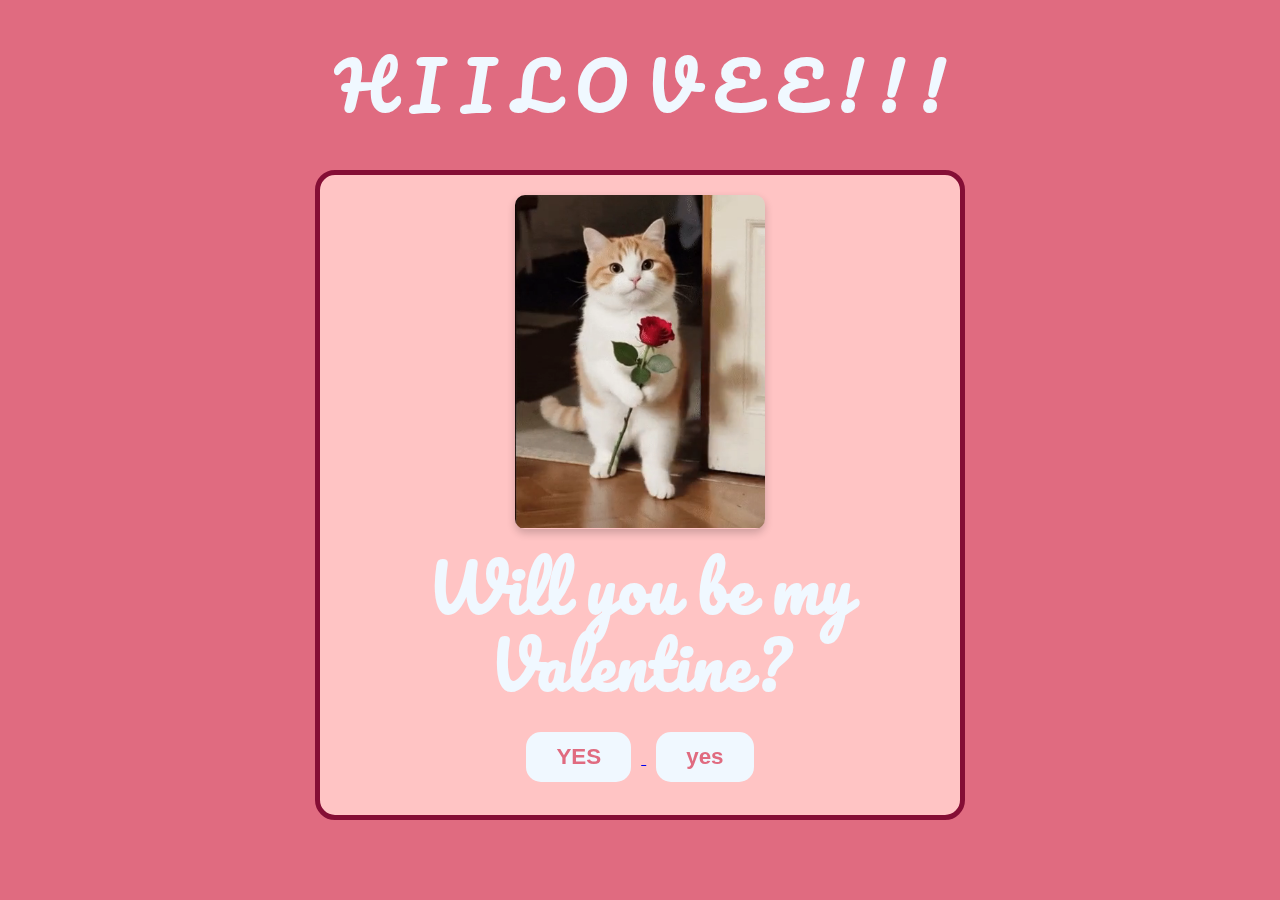
<file: index.html>
<!DOCTYPE html>
<html lang="en">
<head>
    <meta charset="UTF-8">
    <meta name="viewport" content="width=device-width, initial-scale=1.0">


    <title> HI PO </title>
     <link rel="stylesheet" href="style.css">
     
      <link href="https://fonts.googleapis.com/css2?family=Borel&family=Pacifico&display=swap" rel="stylesheet">

 
</head>
<body>

<h1 id= "Greeting"> H I I   L O V E E ! ! !   </h1>
    
    <div id="box">  
    <video autoplay loop muted src="video/propose.mp4" height="250" width="250">
    </video>

    <h2 id="ask">Will you be my Valentine?</h2>


    <div class="button-container">

        <a href="gifts.html" target="_self">
            <button>YES</button>
        </a>
        

        <a href="gifts.html" target="_self">
            <button>yes</button>

        </a>
    </div>


</div>

    

</body>
</html>
</file>
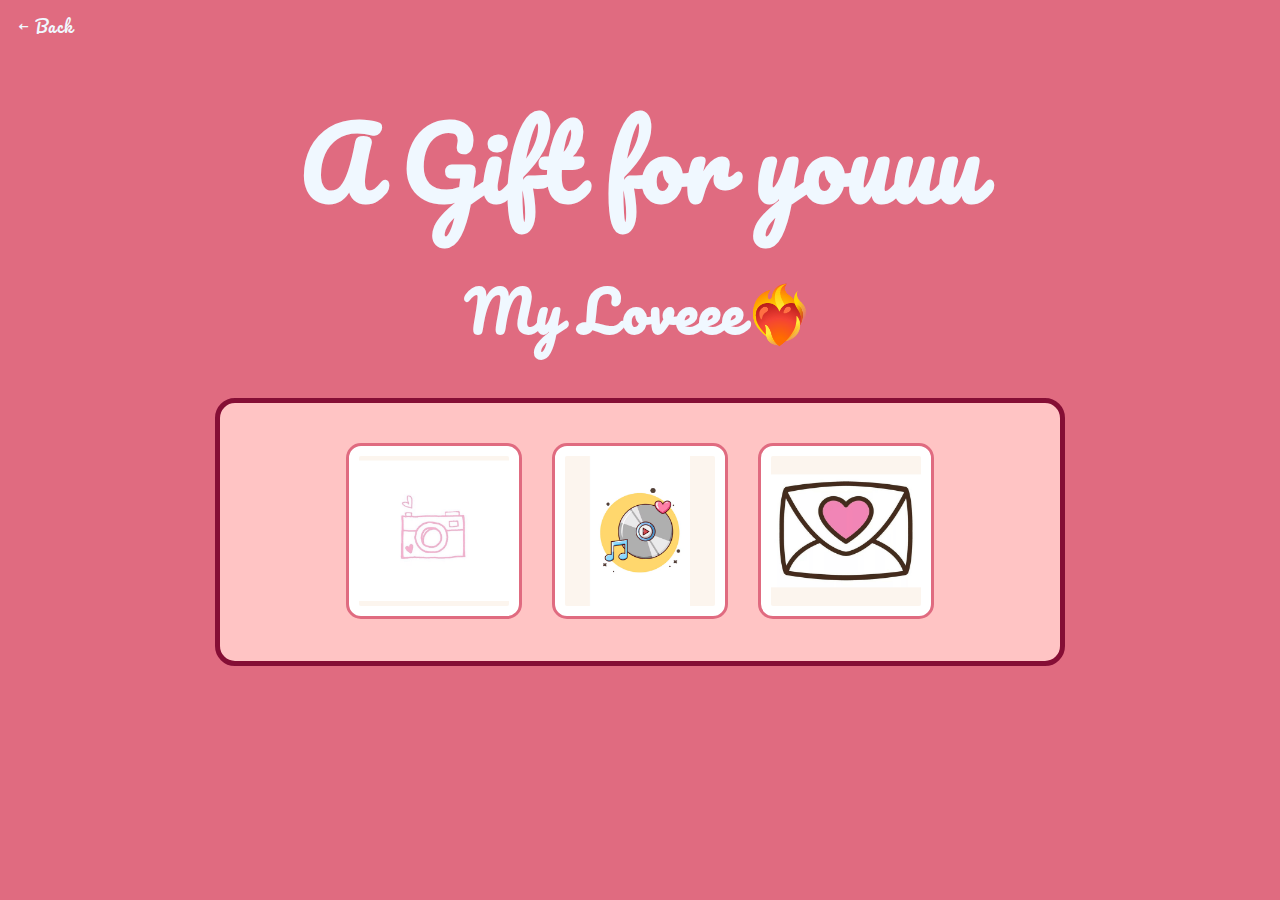
<file: gifts.html>
<!DOCTYPE html>
<html lang="en">
<head>


    <meta charset="UTF-8">
    <meta name="viewport" content="width=device-width, initial-scale=1.0">
    <title>Gift</title>

     <link rel="stylesheet" href="style.css">
         <link href="https://fonts.googleapis.com/css2?family=Borel&family=Pacifico&display=swap" rel="stylesheet">


</head>
<body>
    
<a href="index.html" class="back-btn">← Back</a>


<div id= "announcement">

<h1> A Gift for youuu</h1>
<h3> My Loveee❤️‍🔥</h3>


</div >



<div id="gift">
    <div class="gift-container">


        <a href="photo.html" class="gift-card">
            <img src="photo/cam.png" alt="Camera" class="gift-img">
        </a>


        <a href="music.html" class="gift-card">
            <img src="photo/disk.png" alt="Music" class="gift-img">
        </a>

        
        <a href="letter.html" class="gift-card">
            <img src="photo/envelope.png" alt="Letter" class="gift-img">


        </a>
    </div>
</div>



</body>
</html>
</file>
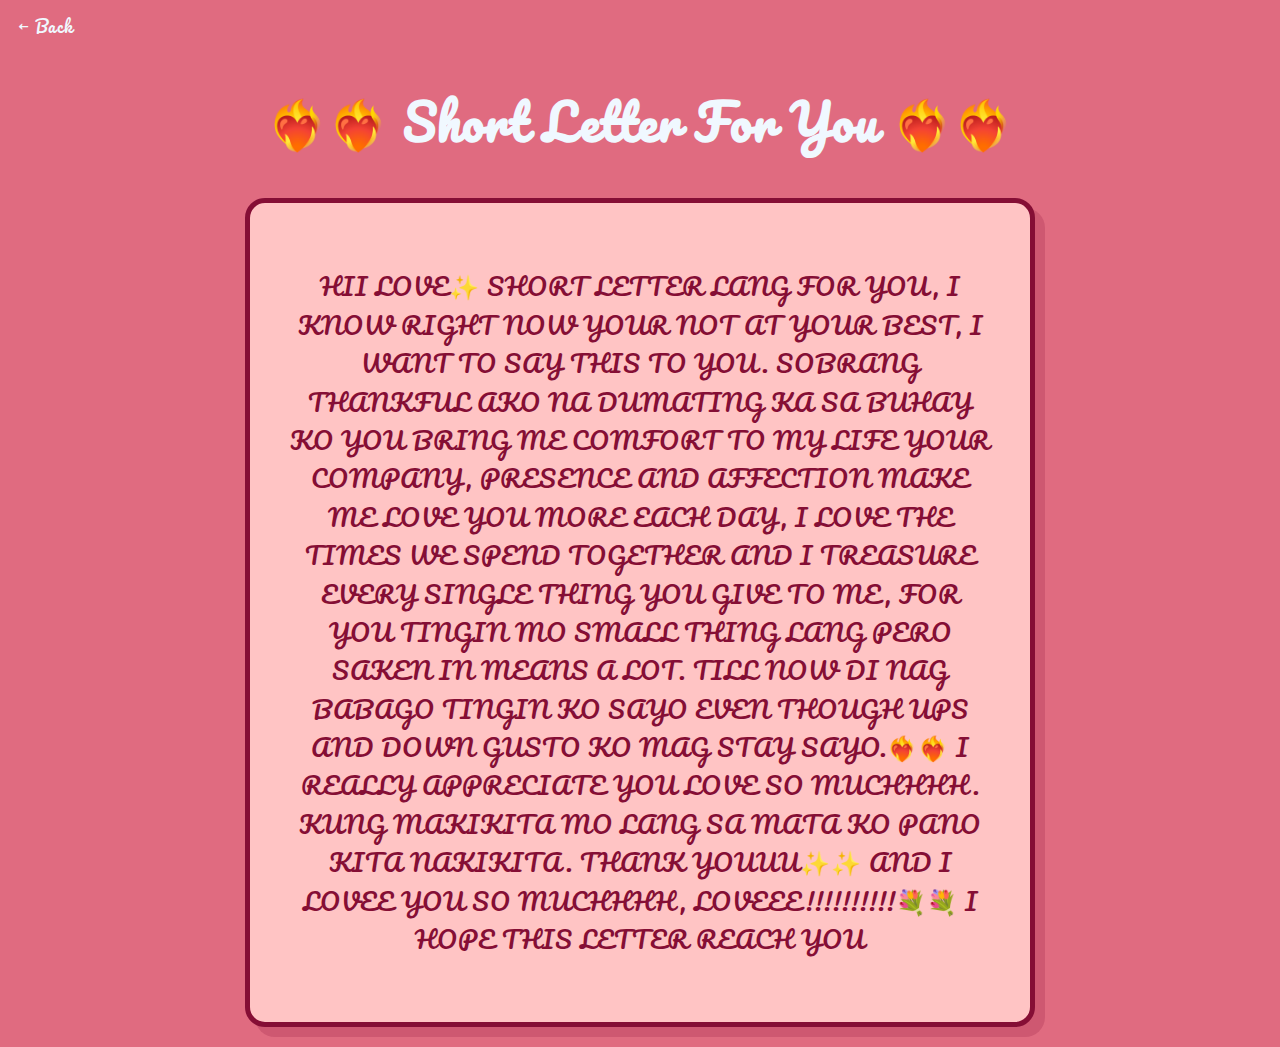
<file: letter.html>
<!DOCTYPE html>
<html lang="en">
<head>
    <meta charset="UTF-8">
    <meta name="viewport" content="width=device-width, initial-scale=1.0">
    <title> Letter </title>
    <link rel="stylesheet" href="style.css">  </link>
    <link href="https://fonts.googleapis.com/css2?family=Borel&family=Pacifico&display=swap" rel="stylesheet">

</head>
<body>
 
    <a href="gifts.html" class="back-btn">← Back</a>
    <h1 id="announcement">❤️‍🔥❤️‍🔥 Short Letter For You ❤️‍🔥❤️‍🔥</h1>

    <div id="Letter"> 

        <p> HII LOVE✨ SHORT LETTER LANG FOR YOU, I KNOW RIGHT NOW YOUR NOT AT YOUR BEST, I WANT TO SAY THIS TO YOU. SOBRANG THANKFUL AKO NA DUMATING KA SA BUHAY KO YOU BRING ME COMFORT TO MY LIFE YOUR COMPANY, PRESENCE AND AFFECTION MAKE ME LOVE YOU MORE EACH DAY, I LOVE THE TIMES WE SPEND TOGETHER AND I TREASURE EVERY SINGLE THING YOU GIVE TO ME, FOR YOU TINGIN MO SMALL THING LANG PERO SAKEN IN MEANS A LOT. TILL NOW DI NAG BABAGO TINGIN KO SAYO EVEN THOUGH UPS AND DOWN GUSTO KO MAG STAY SAYO.❤️‍🔥❤️‍🔥
I REALLY APPRECIATE YOU LOVE SO MUCHHHH.
KUNG MAKIKITA MO LANG SA MATA KO PANO KITA NAKIKITA. THANK YOUUU✨✨ AND I LOVEE YOU SO MUCHHHH, LOVEEE!!!!!!!!!!💐💐

I HOPE THIS LETTER REACH YOU
            

    </div>
    
</body>
</html>
</file>
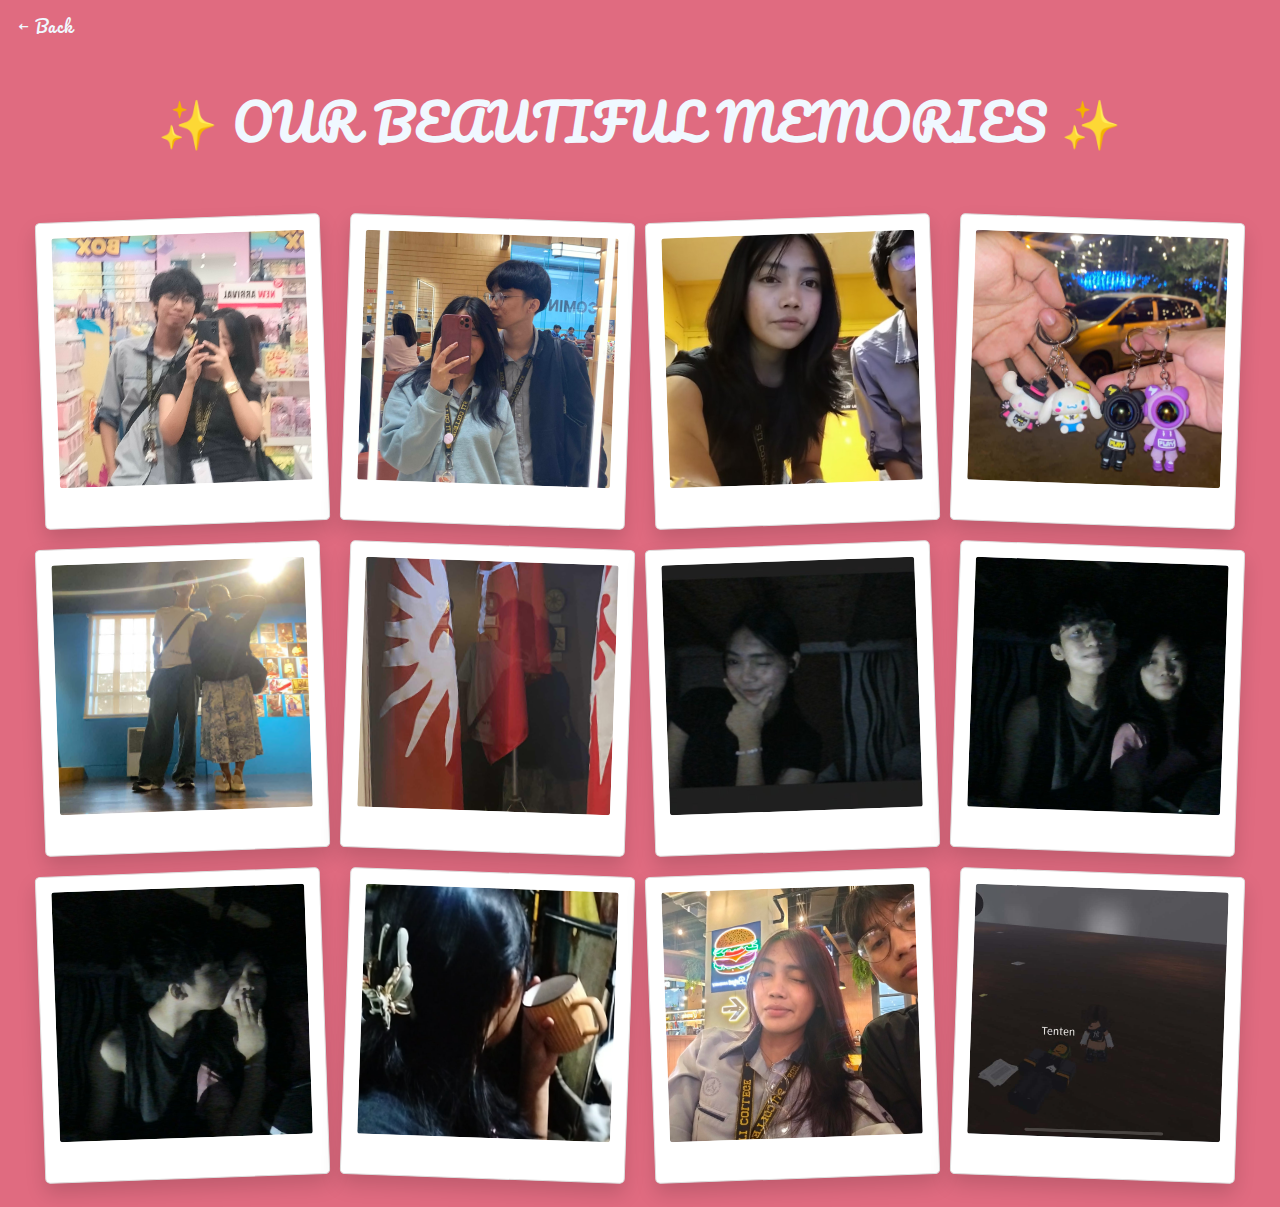
<file: photo.html>
<!DOCTYPE html>
<html lang="en">
<head>
    <meta charset="UTF-8">
    <meta name="viewport" content="width=device-width, initial-scale=1.0">
    <title>Our Memory Museum</title>


    <link rel="stylesheet" href="style.css">
    <link href="https://fonts.googleapis.com/css2?family=Borel&family=Pacifico&display=swap" rel="stylesheet">

    
</head>
<body>
    

<a href="gifts.html" class="back-btn">← Back</a>


<h1 id="announcement">✨ OUR BEAUTIFUL MEMORIES ✨</h1>

<div id=" BORDS">


<div class="gallery-container"> 
    <div class="memory-card"><img src="/photo/AA.jpg" alt="Memory"></div>
    <div class="memory-card"><img src="/photo/BB.jpg" alt="Memory"></div>
    <div class="memory-card"><img src="/photo/CC.jpg" alt="Memory"></div>
    <div class="memory-card"><img src="/photo/DD.jpg" alt="Memory"></div>
    <div class="memory-card"><img src="/photo/FF.jpg" alt="Memory"></div>
    <div class="memory-card"><img src="/photo/GG.jpg" alt="Memory"></div>
    <div class="memory-card"><img src="/photo/HH.jpg" alt="Memory"></div>
    <div class="memory-card"><img src="/photo/II.jpg" alt="Memory"></div>
    <div class="memory-card"><img src="/photo/JJ.jpg" alt="Memory"></div>
    <div class="memory-card"><img src="/photo/TT.jpg" alt="Memory"></div>
    <div class="memory-card"><img src="/photo/TTT.jpg" alt="Memory"></div>
    <div class="memory-card"><img src="/photo/TTTT.jpg" alt="Memory"></div>


</div>

</div>

</body>
</html>
</file>
<file: style.css>
body{
    background-color: #E06B80;
    border: 0px;
    color: aliceblue;
    font-family: "Pacifico", "Borel", cursive;
    letter-spacing: 1px;
    line-height: 1.1

}

/* HOME */

#Greeting {
    
    margin: 50px auto;
    font-size: 4rem;
    letter-spacing: 1px;
    line-height: 1.1;
    text-align: center;
}


#box {
    border: 5px solid #850E35; 
    min-height: 600px; 
    background: #FFC4C4;
    margin: 0 auto;
    width: 90%;
    max-width: 600px; 
    border-radius: 20px;
    
    display: flex;
    flex-direction: column; 
    align-items: center;
    text-align: center;
    padding: 20px;
}

#ask {
    font-size: 4rem;
    letter-spacing: 1px;
    line-height: 1.2;
    margin: 20px 0; 
}

button {
    padding: 12px 30px;
    font-size: 1.4rem;
    cursor: pointer;
    border-radius: 15px;
    border: none;
    background-color: aliceblue;
    color: #E06B80;
    font-weight: bold;
    margin: 10px;
    transition: 0.3s;
}

button:hover {
    background-color: #850E35;
    color: white;
}


/* GIFT */

#announcement {
    
    margin: 50px auto;
    font-size: 3rem;
    letter-spacing: 1px;
    line-height: 1.1;
    text-align: center;

}




#gift {
    border: 5px solid #850E35; 
    background: #FFC4C4;
    margin: 0 auto;
    width: 90%;
    max-width: 800px; 
    border-radius: 20px;
    padding: 40px 20px;
    display: flex;
    justify-content: center;
    align-items: center;
}

.gift-container {
    display: flex;
    flex-wrap: wrap; 
    justify-content: center;
    gap: 30px; 
}

.gift-card {
    transition: transform 0.3s ease;
}

.gift-card:hover {
    transform: scale(1.1); 
}

.gift-img {
    width: 150px; 
    height: 150px; 
    object-fit: contain; 
    border: 3px solid #E06B80;
    border-radius: 15px;
    background: white;
    padding: 10px;
}

/* PHOTO */

#BORDS{
    border: 5px solid #850E35; 
}

.gallery-container {
    display: grid;
    grid-template-columns: repeat(auto-fit, minmax(250px, 1fr));
    gap: 20px;
    padding: 20px;
    max-width: 1200px;
    margin: 0 auto;
}

.memory-card {
    background: white;
    padding: 15px;
    padding-bottom: 40px; 
    box-shadow: 0 10px 20px rgba(0,0,0,0.15);
    border-radius: 5px;
    transition: transform 0.3s ease, rotate 0.3s ease;
    border: 1px solid #ddd;
}


.memory-card:nth-child(odd) {
    transform: rotate(-2deg);
}
.memory-card:nth-child(even) {
    transform: rotate(2deg);
}

.memory-card:hover {
    transform: scale(1.05) rotate(0deg); 
    z-index: 10;
    box-shadow: 0 15px 30px rgba(0,0,0,0.25);
}

.memory-card img {
    width: 100%;
    height: 250px;
    object-fit: cover; 
    border-radius: 3px;
    display: block;
}


@media (max-width: 600px) {
    #announcement {
        font-size: 1.5rem;
    }
    .gallery-container {
        grid-template-columns: 1fr 1fr; 
        gap: 10px;
    }
}

/* VID */


/* FIXED VID SECTION */
#vid {
    border: 5px solid #850E35; 
    background: #FFC4C4;
    margin: 20px auto; /* Added some margin for breathing room */
    width: 90%;
    max-width: 800px; 
    border-radius: 20px;
    padding: 20px; /* Reduced padding slightly for better mobile fit */
    display: flex;
    flex-direction: column; /* Stacks video and text vertically */
    align-items: center;
    justify-content: center;
}

.video-wrapper {
    width: 100%;
    display: flex;
    flex-direction: column;
    align-items: center;
}

video {
    max-width: 100%; /* Ensures video never exceeds the pink box width */
    height: auto;
    border-radius: 10px;
    box-shadow: 0 4px 8px rgba(0,0,0,0.2);
}

.vid-caption {
    margin-top: 15px;
    color: #850E35; /* Darker color so it's readable on light pink */
    font-size: 1.2rem;
}

/* Fix for the Back button positioning */
.back-btn {
    text-decoration: none;
    color: aliceblue;
    padding: 10px;
    display: inline-block;
}

#Letter {
    
    color: #850E35; 
    font-family: "Pacifico", cursive; 
    font-size: 1.5rem;
    line-height: 1.6;
    text-align: center;


    border: 5px solid #850E35; 
    background: #FFC4C4;
    margin: 20px auto;
    width: 90%;
    max-width: 700px; 
    border-radius: 20px;
    padding: 40px;
    
   
    box-shadow: 10px 10px 0px rgba(133, 14, 53, 0.2);
    
   
    display: flex;
    flex-direction: column;
    justify-content: center;
    align-items: center;
}
</file>
